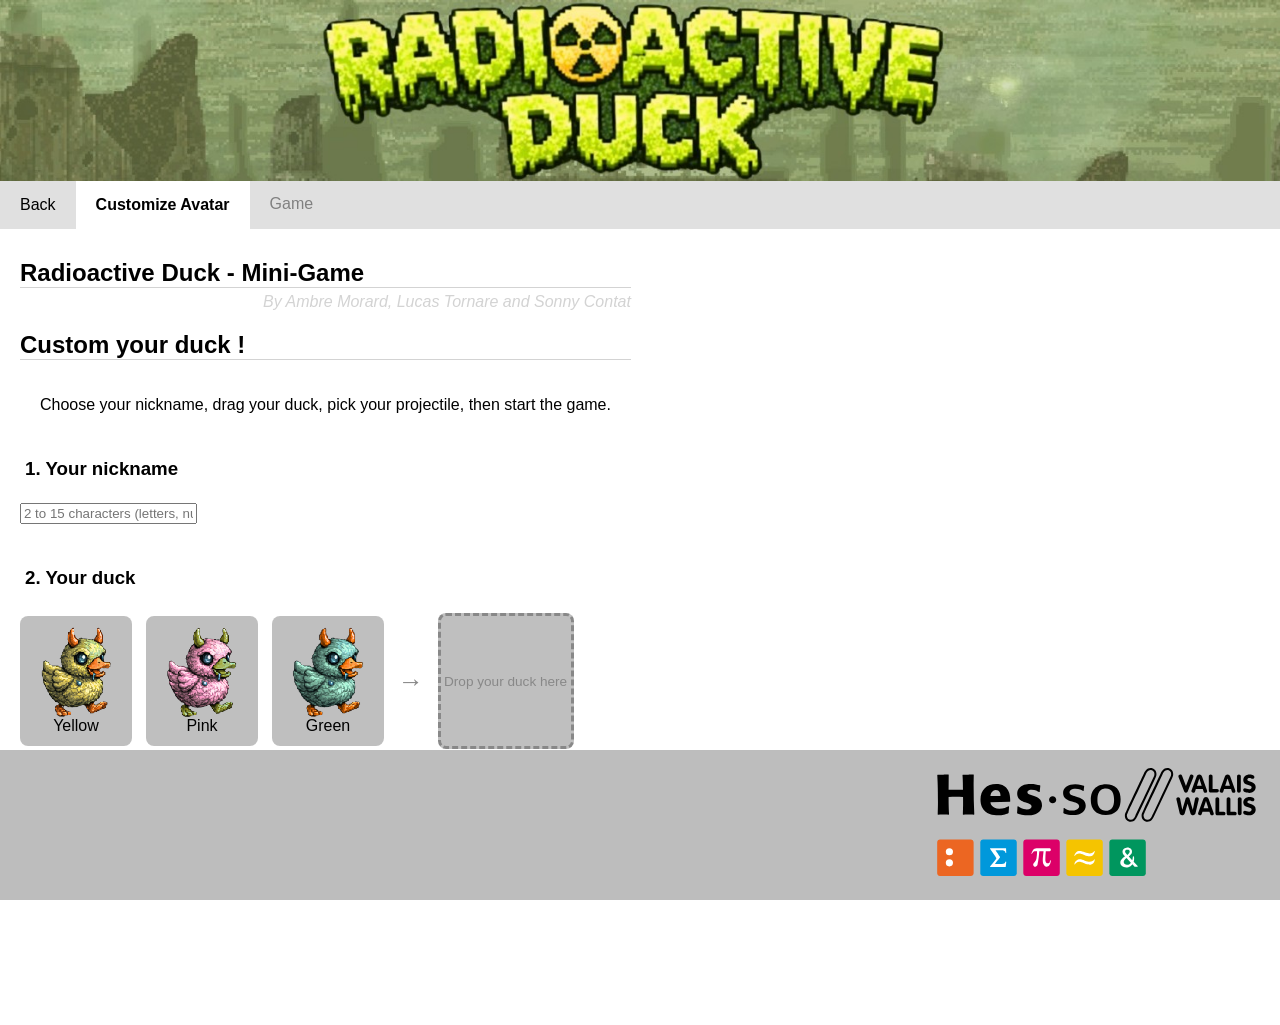
<file: index.html>
<!DOCTYPE html>
<html lang="fr">
    <head>
        <title>Radioactive Duck</title>
        <meta charset="utf-8">
        <meta name="viewport" content="width=device-width, initial-scale=1">
        <link rel="stylesheet" href="ressources/css/style.css">
    </head>
<body>

<header>
    <nav>
        <!-- Hamburger -->
        <ul>
            <li class="hamburger"><img src="ressources/images/devil-duck_icon_cropped.jpg" alt="Devil Duck"></li>
            <li>
                <a href="https://radioactive-duck-fdacdkdmbsfndged.switzerlandnorth-01.azurewebsites.net/description">Back</a>
            </li>
            <li class="active">
                <a href="index.html">Customize Avatar</a>
            </li>
            <li class="disabled">Game</li>
        </ul>
    </nav>
</header>

<main>
    <section id="articles">
        <article>
            <header>
                <h2>Radioactive Duck - Mini-Game</h2>
                <p id="authors">By Ambre Morard, Lucas Tornare and Sonny Contat</p>
            </header>
            <header>
                <h2>Custom your duck !</h2>
                <p>Choose your nickname, drag your duck, pick your projectile, then start the game.</p>
            </header>
 
            <!-- 1) FORMULAIRE : pseudo + validation -->
            <div class="setup-section">
                <h3>1. Your nickname</h3>
                <input type="text" id="pseudo" maxlength="15" placeholder="2 to 15 characters (letters, numbers, _ or -)" autocomplete="off">
                <div id="pseudo-error"></div>
            </div>
 
            <!-- 2) CANARD : DRAG'N DROP in the placement area -->
            <div class="setup-section">
                <h3>2. Your duck</h3>
                <div class="choice-row">
                    <!-- Source to pick or drag and drop -->
                    <div id="duck-choices" class="choice-row">
                        <div class="duck-option" draggable="true" data-value="yellow">
                            <img src="ressources/images/player/duck_yellow.png" alt="Yellow duck">
                            Yellow
                        </div>
                        <div class="duck-option" draggable="true" data-value="pink">
                            <img src="ressources/images/player/duck_pink.png" alt="Pink duck">
                            Pink
                        </div>
                        <div class="duck-option" draggable="true" data-value="green">
                            <img src="ressources/images/player/duck_green.png" alt="Green duck">
                            Green
                        </div>
                    </div>
                    <span class="arrow">&rarr;</span>
                    <!-- Duck chosen appears here -->
                    <div id="avatar-stage">Drop your duck here</div>
                </div>
                <p class="hint">Drag and drop a duck into the designated area (or click it).</p>
                <p id="duck-error" class="error"></p>
            </div>
 
            <!-- 4) Play -->
            <button type="button" id="play-btn">Play !</button>
        </article>
    </section>
</main>

    <footer>
        <img id="logo" src="ressources/images/logo.svg">
    </footer>

<script src="js/setup.js"></script>
</body>
</html>
</file>
<file: ressources/css/style.css>
/* Reinit CSS default properties (do this every time so browser does not apply default styles) */
/* Custom fonts */
@font-face {
    font-family: 'CutePixel';
    src: url('../fonts/CutePixel.ttf') format('truetype');
}

body{
    /* Init margin, margin for outer container 
    and padding for inner elements */
    margin: 0;
    padding: 0;
   

    /* init font, it is available font on my page, Arial for windows 
    and linux, Helvetica for MacOS, sans-serif for all other */
    font-family: Arial, Helvetica, sans-serif;
    font-size: 12pt; /* reallife absolute units: cm mm pt - px: digital absolute unit 
                        and also relative units like em, rem, % */

    

}

header{
    position: relative;
    
}

header p {
    text-align: right;
    padding : 20px
}

header h2 {
    border-bottom: 1px solid rgb(211, 211, 211);
    
}

.header1 {
    position: absolute;
    top:  100px;
    left: 20px;
    margin: 0;

    color: white;
    font-size: 32px;
    font-weight: bold;

    text-shadow: 0 0 10px rgb(255, 255, 255);

    z-index: 2;

    
}

nav ul {
    display: flex;
    flex-direction: row;
    flex-wrap: wrap;
    list-style: none;
    margin: 0;
    padding: 0px;
    background-color: #e0e0e0;
}

nav ul li.active {
    background-color: white;
}
.hamburger {
    margin: 0;
    padding: 0;
    flex-basis: 100%;
    height: auto;
    overflow: hidden;
}

.hamburger img {
    width: 100%;
    height: auto;
    display: block;
    object-fit: cover;
}

nav li {
    margin: 0;
    padding: 0;
}

nav li:not(.hamburger) a {
    display: block;
    text-decoration: none;
    color: black;
    padding: 15px 20px;
}

.active a {
    font-weight: bold;
}

main {
    margin: 10px;
    display: flex;
    padding-bottom: 150px; /*nécessaire pour que le corps ne soit pas caché derrière le footer*/
    
}

article {
    margin: 10px;
}
h1 {
    font-style: normal;
    font-weight: bolder;
}

h2 {
    font-style: normal;
    font-weight: bolder;  
    margin-bottom: 5px; 
}

h3 {
    padding: 5px;
}
#assideMainDiv {
    height: 300px;
    width: 300px;
    border-radius: 10px 10px 10px 10px;
    box-shadow: 0 4px 12px rgba(0, 0, 0, 0.5);
    
    
}

aside h3 {
    background-color: rgb(0, 165, 227);
    color: white;
    border-radius: 10px 10px 0 0;
    padding: 10px;
}

.assideText {
    padding: 10px;
    
}

ul {
    list-style-type: disc;
    padding-left: 20px;
    list-style-position: outside;
    
}

li {
    margin-bottom: 8px;
}

#authors {
    font-style: italic;
    font-weight: lighter;
    color: lightgray;
    padding: 0px;
    margin-top: 0px;
}

footer {
    display: flex;
    justify-content: flex-end;
    position:fixed;
    bottom: 0;
    left : 0;
    width: 100%;
    height: 150px;
    background-color: rgb(189, 189, 189);
}
#journal-table {
  margin: 20px auto;
  padding: 0 20px;
  
}

#logbook {
  width: 100%;
  border-collapse: collapse;
  font-family: Arial, sans-serif;
  font-size: 14px;
  
}

#logbook thead tr {
  background-color: rgb(0, 165, 227);
  color: white;
}

#logbook th {
  padding: 12px 15px;
  text-align: left;
  border: 1px solid #3a7bbf;
}

/* Formatage de la taille des colonnes du tableau */
#logbook th:nth-child(1),
#logbook td:nth-child(1) {
  width: 15%;
}

#logbook th:nth-child(2),
#logbook td:nth-child(2) {
  width: 10%;
}

#logbook th:nth-child(3),
#logbook td:nth-child(3) {
  width: 60%;
}

#logbook th:nth-child(4),
#logbook td:nth-child(4) {
  width: 15%;
}

/* Lignes du corps */
#logbook tbody tr {
  height: 40px;
}

#logbook td {
  padding: 10px 15px;
  border: 1px solid #c0c0c0;
}

/* Une ligne sur deux d'une autre couleur pour la lisibilité */
#logbook tbody tr:nth-child(odd) {
  background-color: #ffffff;
}

#logbook tbody tr:nth-child(even) {
  background-color: #f0f0f0;
}

/* Effet Hover */
#logbook tbody tr:hover {
  background-color: #dce9f7;
}

#sitemap {
    display: block;
    margin: 0 auto;
    width: 80%;
    max-width: 800px;
    min-width: 300px;
    height: auto;
    background-color: rgb(232, 232, 232);
    border-radius: 10px;
    padding: 5px;
    display: center;
}

#gameSequence {
    display: block;
    margin: 0 auto;
    width: 80%;
    max-width: 800px;
    min-width: 300px;
    height: auto;
    background-color: rgb(232, 232, 232);
    border-radius: 10px;
    padding: 5px;
    display: center;

}

#gameContainer {
    display: flex;
    justify-content: center;
    align-items: center;
}

#gameContainer:fullscreen {
    background: black;
}

#gameContainer:fullscreen canvas {
    width: min(100vw, calc(100vh * 4 / 3));
    height: min(100vh, calc(100vw * 3 / 4));
}

#duckWalking {
    width:80%;
}

#duckSpriteSheet {
    width:50%;
}

/* Styles for the page index.html and customize the avatar */
.choice-row { 
    display: flex; gap: 14px; flex-wrap: wrap; align-items: center; 
}
.duck-option, .option-card {
    border: 3px solid transparent; border-radius: 8px; padding: 8px;
    text-align: center; background: rgba(0, 0, 0, 0.25);
}
.duck-option { 
    cursor: grab; 
}
.option-card { 
    cursor: pointer; 
}
.duck-option img, .option-card img {
    display: block; width: 90px; height: 90px;
    object-fit: contain; image-rendering: pixelated; pointer-events: none;
}
.option-card.selected { 
    border-color: #39ff14; 
}
.arrow { 
    font-size: 1.6em; color: #888; 
}
/* Zone de depot du canard choisi */
#avatar-stage {
    width: 130px; height: 130px; border: 3px dashed #888; border-radius: 8px;
    display: flex; align-items: center; justify-content: center;
    background: rgba(0, 0, 0, 0.25); color: #888; font-size: 0.85em; text-align: center;
}
#avatar-stage.dragover { 
    border-color: #39ff14; background: #223322; 
}
#avatar-stage img { 
    max-width: 90%; max-height: 90%; image-rendering: pixelated; 
}
#pseudo-error { 
    color: #ff6b6b; min-height: 1.2em; 
}
#duck-error { 
    color: #ff6b6b; min-height: 1.2em; 
}

.disabled {
    color: gray;
    padding: 14px 20px;
    cursor: not-allowed;
}
</file>
